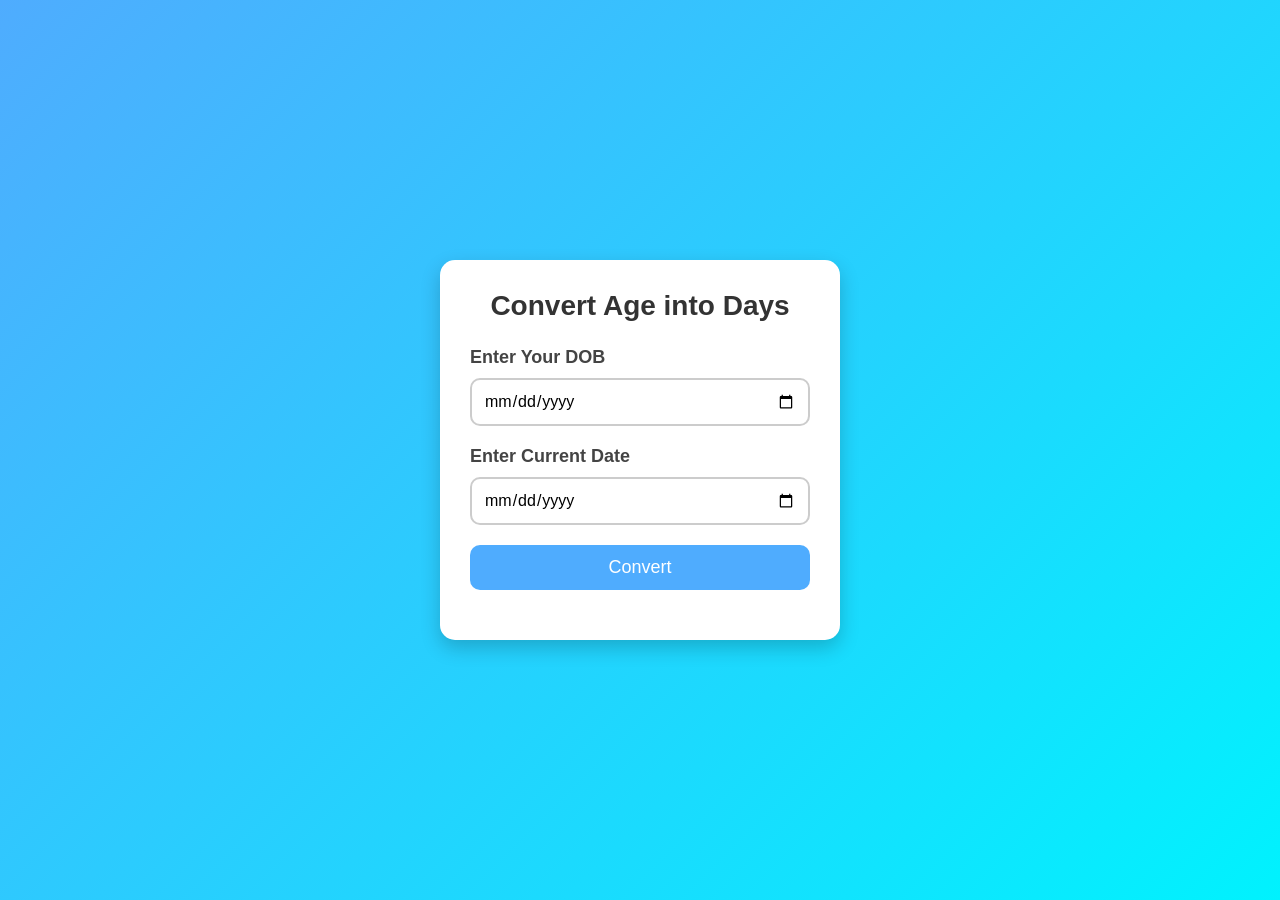
<file: Age_to_days_converter/index.html>
<!DOCTYPE html>
<html lang="en">
<head>
    <meta charset="UTF-8">
    <meta name="viewport" content="width=device-width, initial-scale=1.0">
    <title>Age to days Converter</title>
    <link rel="stylesheet" href="style.css">
</head>
<body>
    <div class="container">
        <h3>Convert Age into Days</h3>


        <div class="DOB">
          <h4>Enter Your DOB</h4>
          <div class="fields">
            <div class="date innputs">             
              <input type="date" min="1" id="dateofbirth" placeholder="Date" required>
            </div>          
         </div> 
        </div>

        <div class="current">
          <h4>Enter Current Date</h4>
         <div class="fields">
          <div class="date innputs">         
            <input type="date"  min="1" id="currentdate" placeholder="Date" required>
           </div>          
         </div>  
        </div> 
        
        <button onclick="convert()">Convert</button>

        <div id="result"></div>
    </div>
    <script src="script.js"></script>
</body>
</html>
</file>
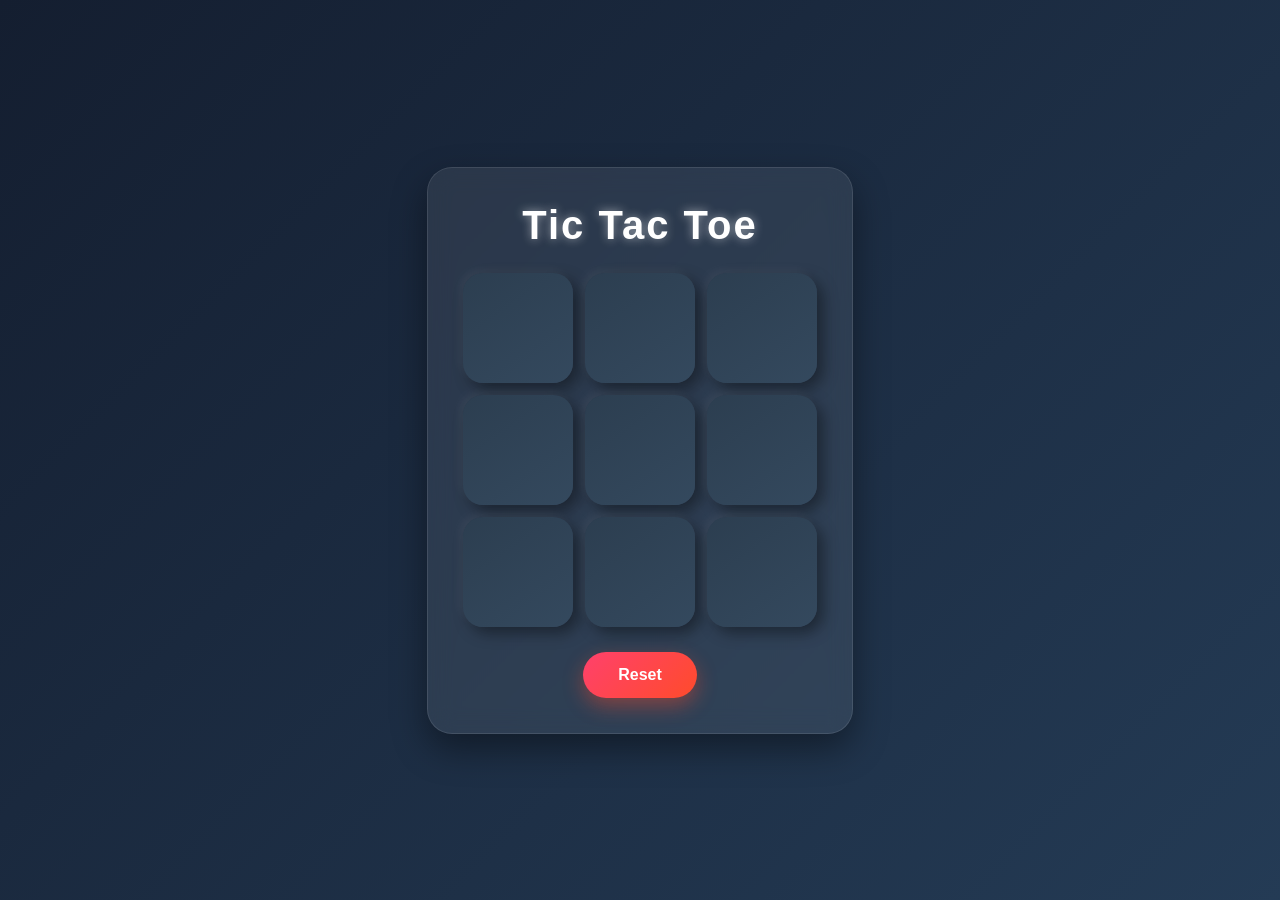
<file: Tic_Tac_Toe/index.html>
<!DOCTYPE html>
<html lang="en">
<head>
    <meta charset="UTF-8">
    <meta name="viewport" content="width=device-width, initial-scale=1.0">
    <title>Tic Tac Toe Game</title>
    <link rel="stylesheet" href="style.css">
</head>
<body id="body">
    <div class="container">
        <h2>Tic Tac Toe</h2>
        <div class="game">
            <button class="btn"></button>
            <button class="btn"></button>
            <button class="btn"></button>
            <button class="btn"></button>
            <button class="btn"></button>
            <button class="btn"></button>
            <button class="btn"></button>
            <button class="btn"></button>
            <button class="btn"></button>
        </div>
        <button onclick="reset()" class="resetbtn">Reset</button>
    </div>
    <script src="script.js"></script>
</body>
</html>
</file>
<file: Age_to_days_converter/style.css>
*{
    margin: 0;
    padding: 0;
    box-sizing: border-box;
    font-family: Arial, Helvetica, sans-serif;
}

body{
    height: 100vh;
    display: flex;
    justify-content: center;
    align-items: center;
    background: linear-gradient(135deg, #4facfe, #00f2fe);
}

.container{
    width: 400px;
    background-color: white;
    padding: 30px;
    border-radius: 15px;
    box-shadow: 0 8px 20px rgba(0,0,0,0.2);
}

.container h3{
    text-align: center;
    margin-bottom: 25px;
    color: #333;
    font-size: 28px;
}

.DOB,
.current{
    margin-bottom: 20px;
}

h4{
    margin-bottom: 10px;
    color: #444;
    font-size: 18px;
}

.fields{
    width: 100%;
}

.date input{
    width: 100%;
    padding: 12px;
    border: 2px solid #ccc;
    border-radius: 10px;
    outline: none;
    font-size: 16px;
    transition: 0.3s;
}

.date input:focus{
    border-color: #4facfe;
    box-shadow: 0 0 8px rgba(79, 172, 254, 0.5);
}

button{
    width: 100%;
    padding: 12px;
    border: none;
    border-radius: 10px;
    background-color: #4facfe;
    color: white;
    font-size: 18px;
    cursor: pointer;
    transition: 0.3s;
}

button:hover{
    background-color: #2196f3;
    transform: scale(1.02);
}

#result{
    margin-top: 20px;
    text-align: center;
    font-size: 20px;
    font-weight: bold;
    color: #333;
}
</file>
<file: Tic_Tac_Toe/style.css>
*{
    margin: 0;
    padding: 0;
    box-sizing: border-box;
}

body{
    height: 100vh;
    display: flex;
    justify-content: center;
    align-items: center;
    font-family: Arial, Helvetica, sans-serif;
    background: linear-gradient(135deg, #141e30, #243b55);
    overflow: hidden;
}

.container{
    display: flex;
    flex-direction: column;
    justify-content: center;
    align-items: center;
    background: rgba(255,255,255,0.08);
    backdrop-filter: blur(12px);
    padding: 35px;
    border-radius: 25px;
    text-align: center;
    box-shadow: 0 15px 35px rgba(0,0,0,0.4);
    border: 1px solid rgba(255,255,255,0.1);
}

h2{
    color: white;
    font-size: 2.5rem;
    margin-bottom: 25px;
    letter-spacing: 2px;
    text-shadow: 0 0 10px rgba(255,255,255,0.5);
}

.game{
    display: grid;
    grid-template-columns: repeat(3, 110px);
    grid-template-rows: repeat(3, 110px);
    gap: 12px;
    justify-content: center;
}

.btn{
    width: 110px;
    height: 110px;
    border: none;
    border-radius: 20px;
    cursor: pointer;

    font-size: 3rem;
    font-weight: bold;
    color: white;

    background: linear-gradient(145deg, #2c3e50, #34495e);

    box-shadow:
        6px 6px 15px rgba(0,0,0,0.4),
        -4px -4px 10px rgba(255,255,255,0.05);

    transition: all 0.2s ease;
}

.btn:hover{
    transform: translateY(-5px) scale(1.03);
    background: linear-gradient(145deg, #3a506b, #4b6584);

    box-shadow:
        0 0 15px rgba(0,255,255,0.4),
        0 0 25px rgba(0,255,255,0.2);
}

.btn:active{
    transform: scale(0.95);
}

.resetbtn{
    margin-top: 25px;
    padding: 14px 35px;
    border: none;
    border-radius: 50px;

    font-size: 1rem;
    font-weight: bold;
    color: white;

    background: linear-gradient(135deg, #ff416c, #ff4b2b);

    cursor: pointer;
    transition: 0.3s;

    box-shadow: 0 8px 20px rgba(255,75,43,0.4);
}

.resetbtn:hover{
    transform: translateY(-3px);
    box-shadow: 0 12px 25px rgba(255,75,43,0.6);
}
@keyframes popup{
    from{
        opacity: 0;
        transform: translate(-50%, -50%) scale(0.7);
    }

    to{
        opacity: 1;
        transform: translate(-50%, -50%) scale(1);
    }
}
    #resultMsg{
        display: flex;
        flex-direction: column;
        gap: 5px;
        padding: 20px;
        letter-spacing: 4px;
        border-radius: 10px;
        font-family: serif;
        position: absolute;
        z-index: 1000;
        background-color: black;
        border: 2px solid green;
        opacity: 0;
        transform: scale(0.5);
        animation: zoomIn 0.5s ease-in-out forwards;
    }
    @keyframes zoomIn{
        from{
            opacity: 0;
            transform: scale(0.5);
        }
        to{
            opacity: 1;
            transform: scale(1);
        }
     }
</file>
